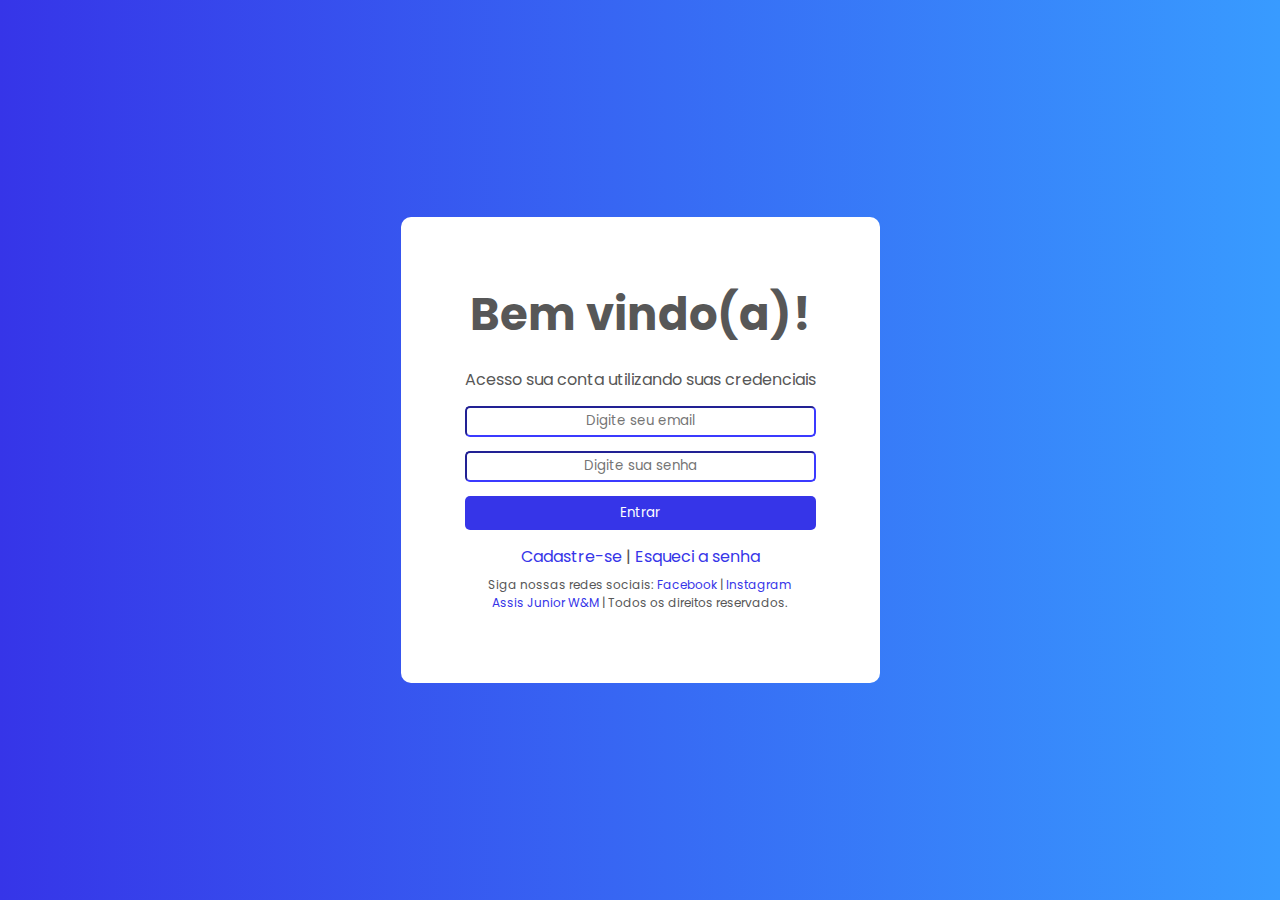
<file: index.html>
<!DOCTYPE html>
<html lang="pt-br">
<head>
	<meta charset="utf-8">
	<link rel="stylesheet" type="text/css" href="style.css">
	<link  rel="stylesheet" type="text/javascript" href="javascript.js">
	<link rel="preconnect" href="https://fonts.googleapis.com">
	<link rel="preconnect" href="https://fonts.gstatic.com" crossorigin>
	<link href="https://fonts.googleapis.com/css2?family=Poppins:ital,wght@0,100;0,200;0,500;1,100;1,200;1,500&display=swap" rel="stylesheet">
	<title>Página de Login</title>
</head>
<body>
	<section>
		<div class="box">
			<h2>Bem vindo(a)!</h2>
			<p>Acesso sua conta utilizando suas credenciais</p>
			<form class="form">
				<input id="nome" type="email" name="Email" placeholder="Digite seu email">
				<input id="senha" type="password" name="Senha" placeholder="Digite sua senha">
				<button type="submit" value="enviar">Entrar</button>
			</form>
			<div class="cadastro">
				<a href="cadastro.html">Cadastre-se</a> | <a href="reset-senha.html">Esqueci a senha</a>
			</div>
			<div class="creditos">
				<p>Siga nossas redes sociais: <a href="https://www.facebook.com/assisjuniorwm" target="_blank">Facebook</a> | <a href="https://www.instagram.com/assisjuniorwm" target="_blank">Instagram</a></p>
				<p><a href="https://www.assisjuniorwm.com.br" target="_blank">Assis Junior W&M</a> | Todos os direitos reservados.</p>
			</div>
		</div>
	</section>
</body>
</html>
</file>
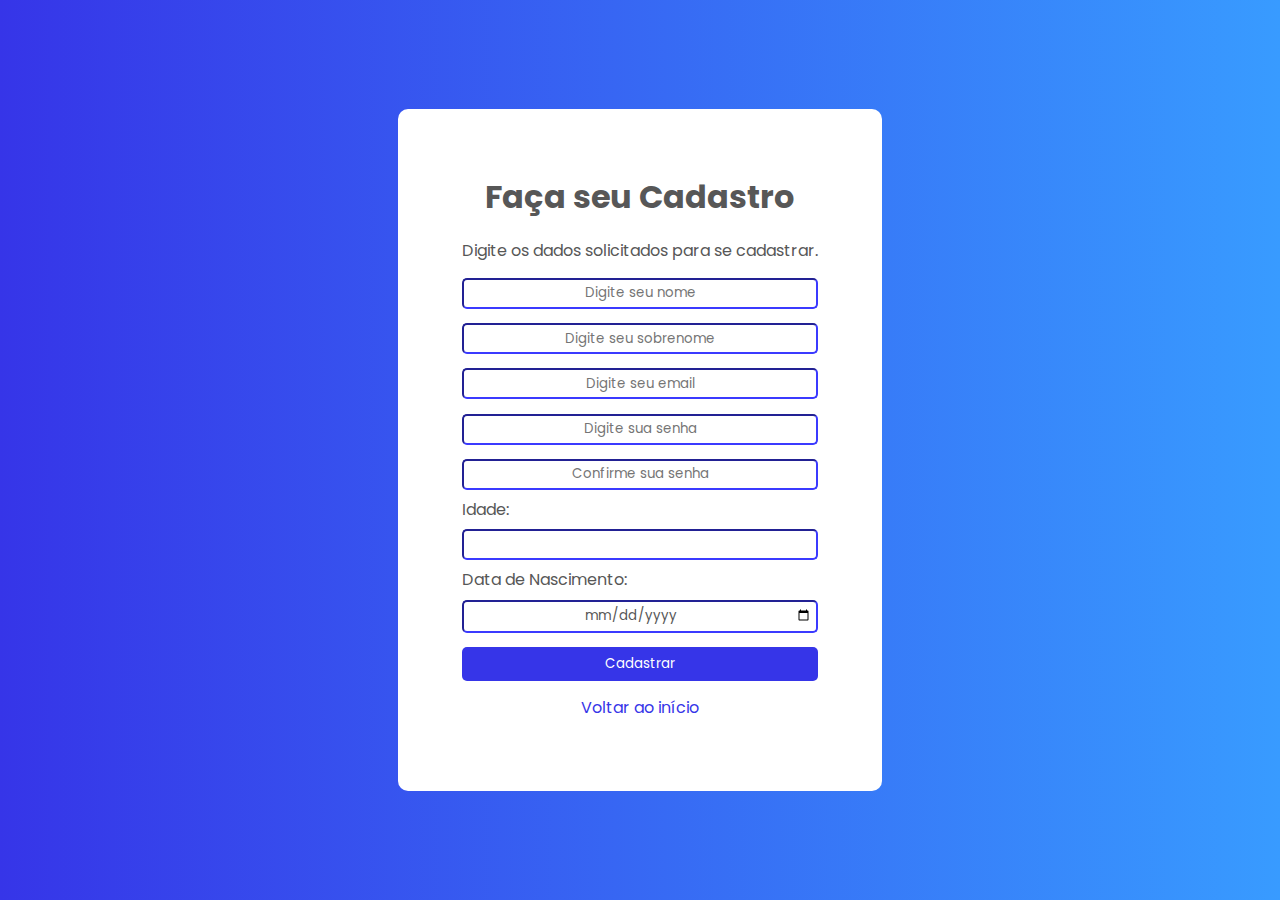
<file: cadastro.html>
<!DOCTYPE html>
<html lang="pt-br">
<head>
	<meta charset="utf-8">
	<link rel="stylesheet" type="text/css" href="style.css">
	<link  rel="stylesheet" type="text/javascript" href="javascript.js">
	<link rel="preconnect" href="https://fonts.googleapis.com">
	<link rel="preconnect" href="https://fonts.gstatic.com" crossorigin>
	<link href="https://fonts.googleapis.com/css2?family=Poppins:ital,wght@0,100;0,200;0,500;1,100;1,200;1,500&display=swap" rel="stylesheet">
	<title>Cadastro</title>
</head>
<body>
	<section>
		<div class="box">
			<div class="box-cadastro">
				<h1>Faça seu Cadastro</h1>
				<p>Digite os dados solicitados para se cadastrar.</p>
				<form class="form">
					<input id="nome" class="form-cadastro" type="text" name="Nome" placeholder="Digite seu nome" required>
					<input id="sobrenome" class="form-cadastro" type="text" name="Sobrenome" placeholder="Digite seu sobrenome" required>
					<input id="email" class="form-cadastro" type="email" name="Email" placeholder="Digite seu email" required>
					<input id="senha" class="form-cadastro" type="password" name="Senha" placeholder="Digite sua senha" required>
					<input id="confirma-senha" class="form-cadastro" type="password" name="Confirmar Senha" placeholder="Confirme sua senha" required>
					<label class="form-cadastro" for="idade">Idade:</label>
					<input id="idade" class="form-cadastro" type="number" name="Idade" min="18" max="80" required>
					<label class="form-cadastro" for="nascimento">Data de Nascimento:</label>
					<input id="nascimento" class="form-cadastro" type="date" name="Senha" required>
					<button class="form-cadastro" type="submit" value="enviar">Cadastrar</button>
				</form>
			</div>
			<div class="cadastro">
				<a href="index.html">Voltar ao início</a>
			</div>
		</div>
	</section>
</body>
</html>
</file>
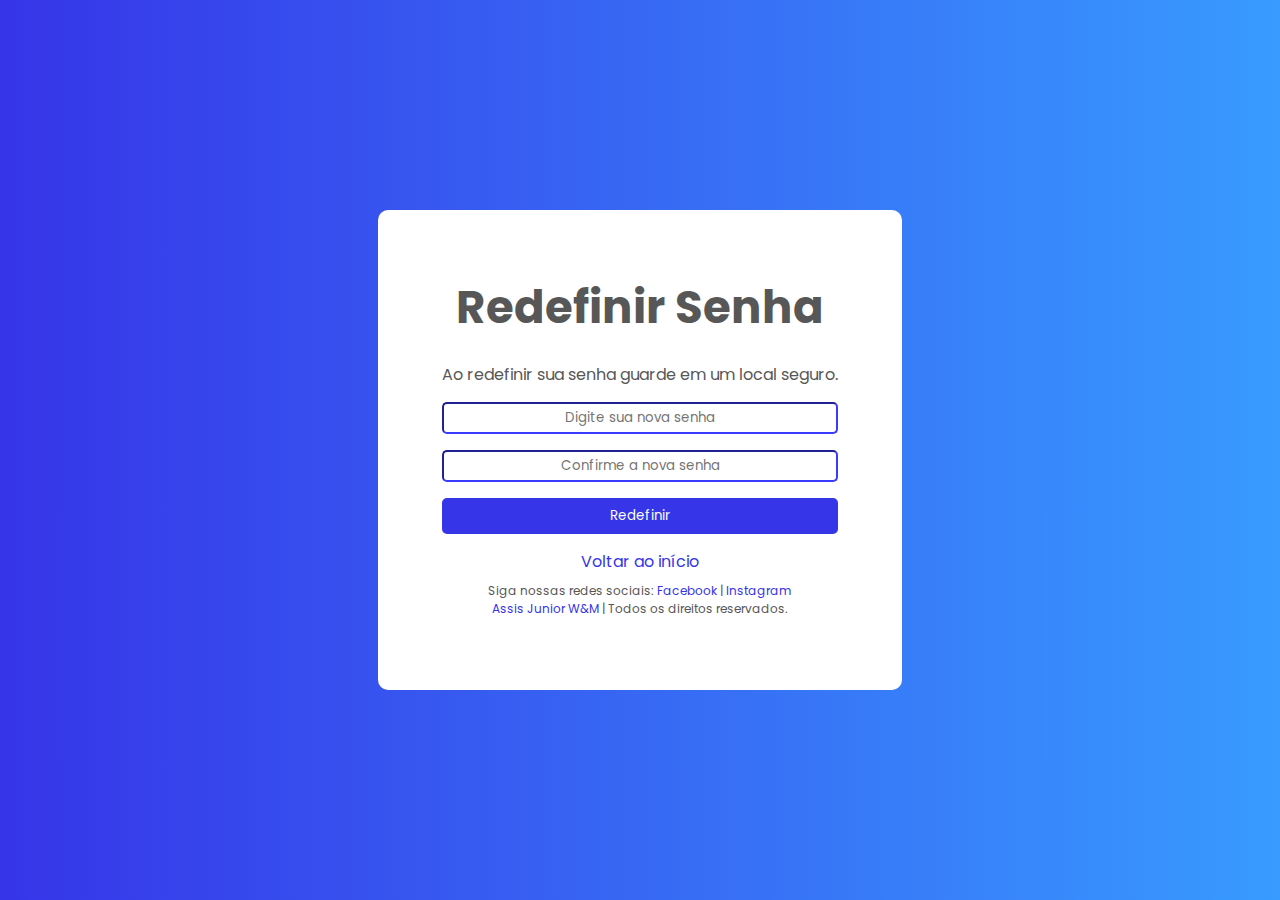
<file: reset-senha.html>
<!DOCTYPE html>
<html lang="pt-br">
<head>
	<meta charset="utf-8">
	<link rel="stylesheet" type="text/css" href="style.css">
	<link  rel="stylesheet" type="text/javascript" href="javascript.js">
	<link rel="preconnect" href="https://fonts.googleapis.com">
	<link rel="preconnect" href="https://fonts.gstatic.com" crossorigin>
	<link href="https://fonts.googleapis.com/css2?family=Poppins:ital,wght@0,100;0,200;0,500;1,100;1,200;1,500&display=swap" rel="stylesheet">
	<title>Página de Login</title>
</head>
<body>
	<section>
		<div class="box">
			<h2>Redefinir Senha</h2>
			<p>Ao redefinir sua senha guarde em um local seguro.</p>
			<form class="form">
				<input id="nova-senha" type="password" name="nova-senha" placeholder="Digite sua nova senha">
				<input id="confirmar-senha" type="password" name="confirmar-senha" placeholder="Confirme a nova senha">
				<button type="submit" value="enviar">Redefinir</button>
			</form>
			<div class="cadastro">
				<a href="index.html">Voltar ao início</a>
			</div>
			<div class="creditos">
				<p>Siga nossas redes sociais: <a href="https://www.facebook.com/assisjuniorwm" target="_blank">Facebook</a> | <a href="https://www.instagram.com/assisjuniorwm" target="_blank">Instagram</a></p>
				<p><a href="https://www.assisjuniorwm.com.br" target="_blank">Assis Junior W&M</a> | Todos os direitos reservados.</p>
			</div>
		</div>
	</section>
</body>
</html>
</file>
<file: style.css>
/* -- Index -- */
*{
	font-family: 'Poppins', sans-serif;
	box-sizing: border-box;
	margin: 0;
	padding: 0;
}
body {
	font-family: roboto;
	background-image: linear-gradient(to right, #3635E8, #389BFF);
	display: flex;
	justify-content: center;
	align-items: center;
	width: 100%;
	color: #575757;
}
a{
	text-decoration: none;
	color: #3635E8;
}
a:hover{
	color: #e8dc35;
}
section{
	width: 50%;
	height: 100vh;
	display: flex;
	justify-content: center;
	align-items: center;
}
.box{
	background-color: #ffffff;
	padding: 10%;
	border-radius: 10px;
}
h2{
	font-size: 45px;
	margin-bottom: 5%;
	text-align: center;
}
h1{
	margin-bottom: 5%;
	text-align: center;
}
.form{
	display: flex;
	flex-direction: column;
	margin: 2% 0;
}
input{
	text-align: center;
	padding: 1%;
	margin: 2% 0;
	color: #575757;
	border-color: #3635E8;
	border-radius: 5px;
}
button{
	padding: 2%;
	margin: 2% 0;
	background-color: #3635E8;
	color: #ffffff;
	border: none;
	border-radius: 5px;
}button:hover{
	background-color: #e8dc35;
	color: #3635E8;
	font-weight: 600;
	transition: all .5s;
	cursor: pointer;
}
.cadastro{
	text-align: center;
	margin: 2% 0;
}
.creditos{
	text-align: center;
	margin: 2% 0;
}
.creditos p{
	font-size: 12px;
}

/* Cadastro */

.input{
	width: 50%;
}
</file>
